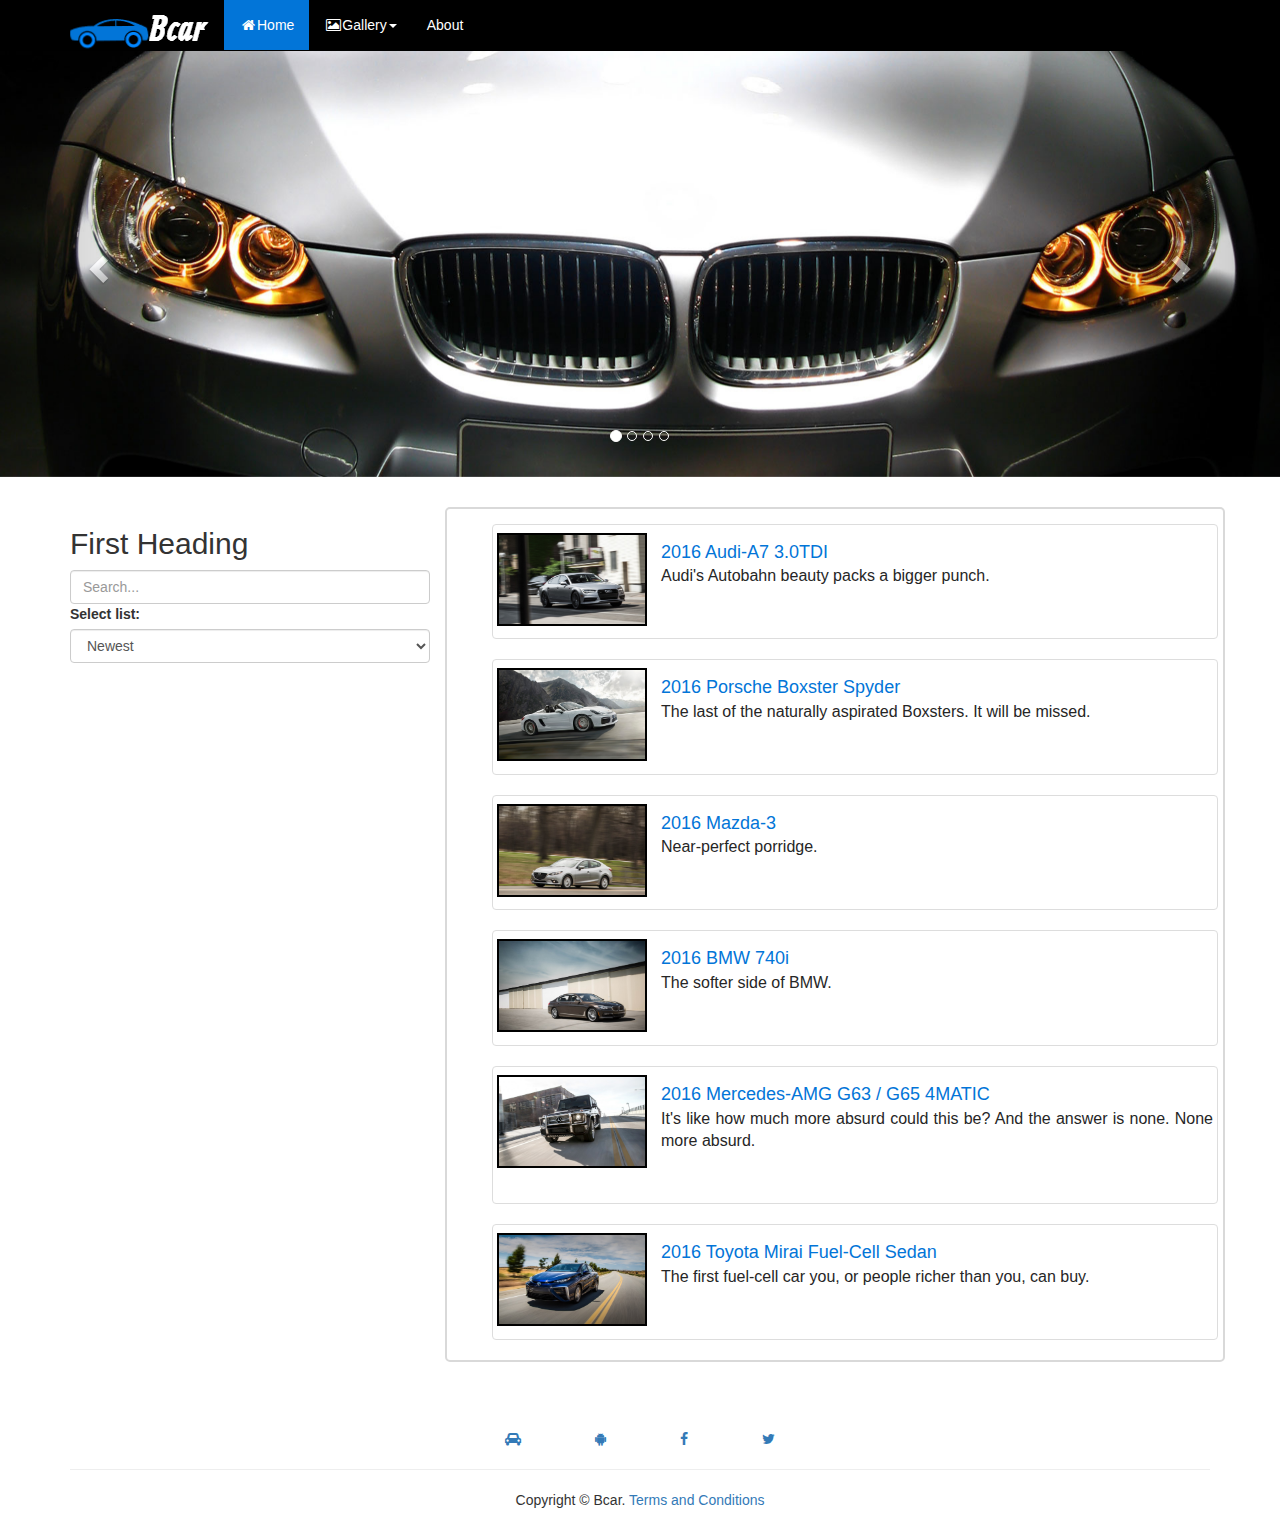
<file: public/index.html>
<!DOCTYPE html>

<html>
<head>
    <title>Bcar-Just for You</title>
   
    <link rel="stylesheet" href="bootstrap-3.3.6-dist/css/bootstrap.min.css">
    <link rel="stylesheet" href="app.css">
    <link rel="stylesheet" href="app.animation.css" />
    <script src="js/jquery-1.11.3.min.js"></script>
    <script src="bower_components/angular/angular.js"></script>
    <script src="bower_components/angular-route/angular-route.js"></script>
    <script src="bower_components/angular-animate/angular-animate.js"></script>
    <script src="bower_components/angular-resource/angular-resource.js"></script>
    <script src="app.module.js"></script>
    <script src="Pr/app.config.js"></script>
    <script src="core/core.module.js"></script>
    <script src="core/checkmark/checkmark.filter.js"></script>
    <script src="core/car.module.js"></script>
    <script src="core/car.service.js"></script>
    <script src="car-list.module.js"></script>
    <script src="car-list.component.js"></script>
    <script src="Pr/car-detail.module.js"></script>
    <script src="Pr/car-detail.component.js"></script>
     <script src="bootstrap-3.3.6-dist/js/bootstrap.min.js"></script>
    <script src="app.animation.js"></script>
            
            
            <link rel="stylesheet" href="style.css">
            
            <link rel="stylesheet" href="IcoStyle.css">
            <link rel="stylesheet" href="textstyle.css">
            <link rel="stylesheet" href="https://maxcdn.bootstrapcdn.com/font-awesome/4.5.0/css/font-awesome.min.css">
 </head>

<body style="background-color: #ffffff">
<!--Fixed Navigation Bar +drop down menu(HEADER)
=====================================================-->
<div class="navbar navbar-default navbar-fixed-top" id="3">

    <div class="container">
        <div class="navbar-header">
            <button type="button" class="navbar-toggle" data-toggle="collapse" data-target="#bl">
                <span class="icon-bar"></span>
                 <span class="icon-bar"></span>
                  <span class="icon-bar"></span>
            </button>
            <a href="index.html" class="navbar-brand"> <img src="img/logo1.png" id="up"/></a>
        </div>
        <div class="collapse navbar-collapse" id="bl">
            <ul class="nav navbar-nav">
                <li class="active"><a href="index.html"><i class="fa fa-home fa-fw"></i>Home</a></li>
<!--DROPDOWN MENU
=========================================-->
                 <li class="dropdown">
                    <a href="#" class="dropdown-toggle" data-toggle="dropdown"><i class="fa fa-picture-o fa-fw"></i>Gallery<b class="caret"></b></a>
                        <ul class="dropdown-menu">
                            <li><a href="photos.html">Photos</a></li>
                            <li><a href="videos.html">Videos</a></li>
                        </ul>
                 </li>
<!--=====================================-->
                  <li><a href="about.html">About</a></li>
             </ul>
        </div>
    </div>
</div>


 <!--PAGE CONTENT
=========================-->           

        
      
      
     

       <div ng-app="bcarApp" class="view-container">
        <div ng-view class="view-frame"></div>
        </div>
        </div>

       
  
<!--FontAwesome ICONS(Footer)
=====================================================-->

<!--Terms and cond.-->
<div class="container" align="center">
    <div class="row">
        <div class="col-md-12">
            <a href="#"><i class="fa fa-car fa-1x" id="largeIcon"></i></a>
                <a href="#"><i class="fa fa-android fa-1x" id="largeIcon"></i></a>
                <a href="#"><i class="fa fa-facebook fa-1x" id="largeIcon"></i></a>
                <a href="#"><i class="fa fa-twitter fa-1x" id="largeIcon"></i></a>
            <hr/>
            <p>Copyright &copy; Bcar.
                <a data-toggle="modal" href="#myModal">Terms and Conditions</a>
             </p>
 <!--Modal-->
            <div class="modal fade" id="myModal" tobinex="-1" role="dialog" aria-hidden="true">
                <div class="modal-dialog">
                    <div class="modal-content">
                        <div class="modal-header">
                            <h2>Terms and Conditions</h2>
                        </div>
                        <div class="modal-body">
                            <p>Nu exista asa ceva.</p>
                        </div>
                        <div class="modal-footer">
                            <button type="button" class="btn btn-primary" data-dismiss="modal">Close</button>
                        </div>
                    </div>
                </div>
            </div>
            
        </div>
    </div>
</div>


</body>
</html>
</file>
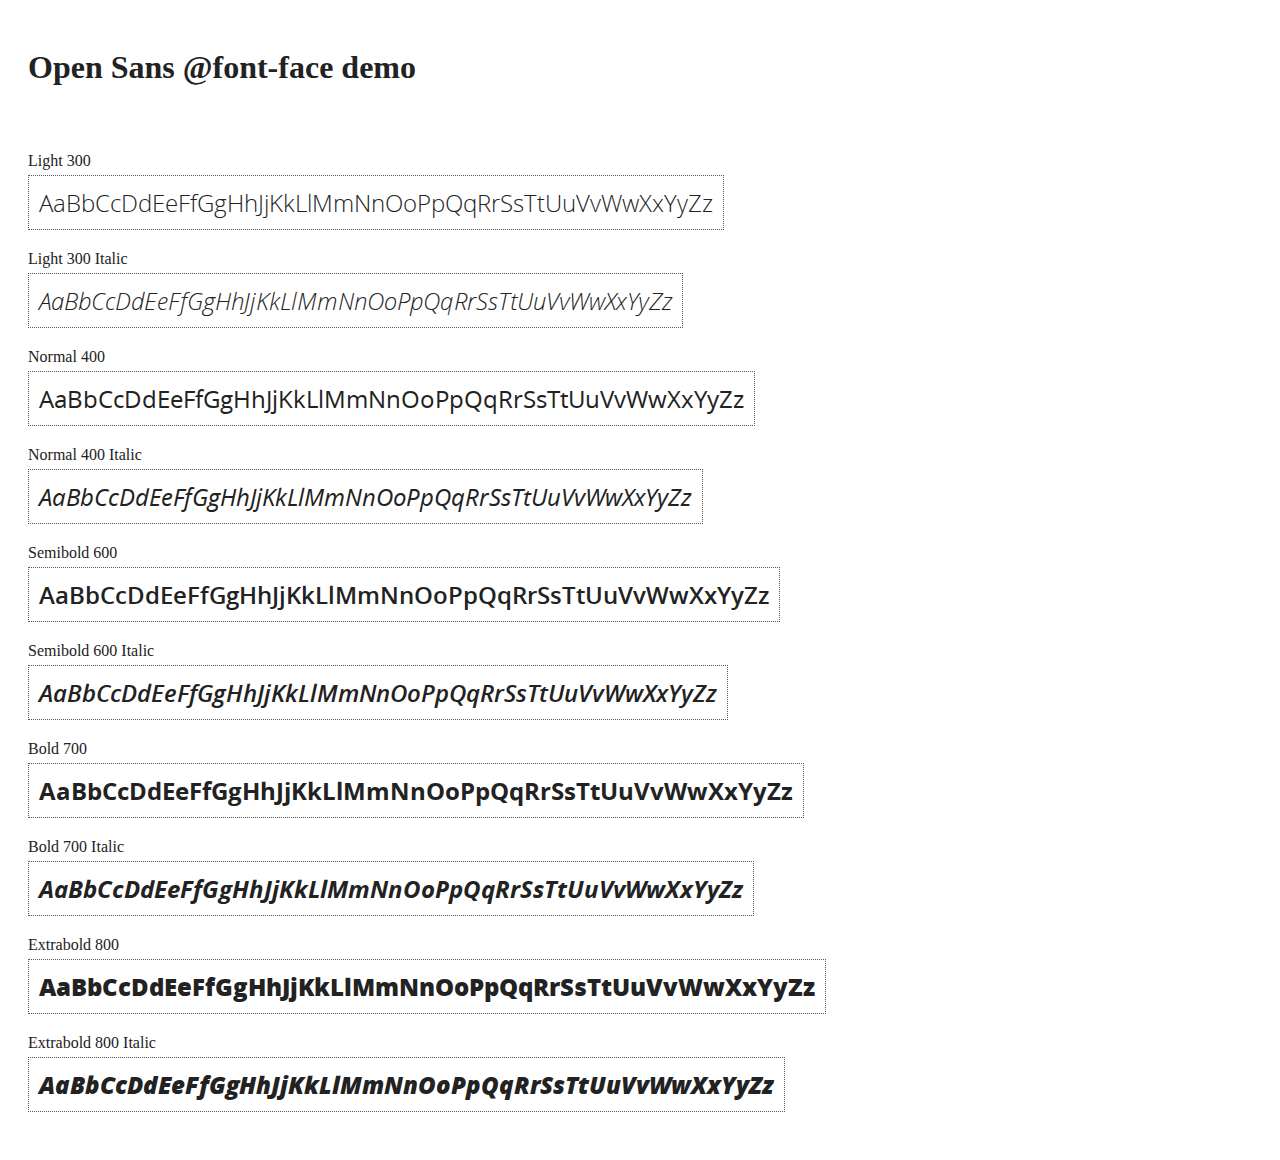
<file: public/angular-1.3.0-beta.5/docs/components/open-sans-fontface-1.0.4/index.html>
<!DOCTYPE html>
<html>
	<head>
		<title>Open Sans @font-face demo</title>
		<meta charset="UTF-8" />
		<link rel="stylesheet" href="open-sans.css" type="text/css" />
		<style>
		body {
			padding: 20px;
			color: #222;
			background: #fff;
		}

		span { display: block; }

		.font-demo {
			display: inline-block;
			margin: 5px 0 20px;
			padding: 10px;
			border: 1px dotted #555;
			font-family: 'Open Sans';
			font-size: 24px;
		}
		</style>
	</head>
	<body>
		<h1>Open Sans @font-face demo</h1>
		<div style="margin-bottom:20px">
			<iframe src="http://ghbtns.com/github-btn.html?user=FontFaceKit&amp;repo=open-sans&amp;type=watch&amp;count=true"
					style="width:110px;height:20px;border:0"></iframe>
			<iframe src="http://ghbtns.com/github-btn.html?user=FontFaceKit&amp;repo=open-sans&amp;type=fork&amp;count=true"
					style="width:95px;height:20px;border:0"></iframe>
		</div>

		<span>Light 300</span>
		<div class="font-demo" style="font-weight:300">
			AaBbCcDdEeFfGgHhJjKkLlMmNnOoPpQqRrSsTtUuVvWwXxYyZz
		</div>

		<span>Light 300 Italic</span>
		<div class="font-demo" style="font-weight:300;font-style:italic">
			AaBbCcDdEeFfGgHhJjKkLlMmNnOoPpQqRrSsTtUuVvWwXxYyZz
		</div>

		<span>Normal 400</span>
		<div class="font-demo">
			AaBbCcDdEeFfGgHhJjKkLlMmNnOoPpQqRrSsTtUuVvWwXxYyZz
		</div>

		<span>Normal 400 Italic</span>
		<div class="font-demo" style="font-style:italic">
			AaBbCcDdEeFfGgHhJjKkLlMmNnOoPpQqRrSsTtUuVvWwXxYyZz
		</div>

		<span>Semibold 600</span>
		<div class="font-demo" style="font-weight:600">
			AaBbCcDdEeFfGgHhJjKkLlMmNnOoPpQqRrSsTtUuVvWwXxYyZz
		</div>

		<span>Semibold 600 Italic</span>
		<div class="font-demo" style="font-weight:600;font-style:italic">
			AaBbCcDdEeFfGgHhJjKkLlMmNnOoPpQqRrSsTtUuVvWwXxYyZz
		</div>

		<span>Bold 700</span>
		<div class="font-demo" style="font-weight:700">
			AaBbCcDdEeFfGgHhJjKkLlMmNnOoPpQqRrSsTtUuVvWwXxYyZz
		</div>

		<span>Bold 700 Italic</span>
		<div class="font-demo" style="font-weight:700;font-style:italic">
			AaBbCcDdEeFfGgHhJjKkLlMmNnOoPpQqRrSsTtUuVvWwXxYyZz
		</div>

		<span>Extrabold 800</span>
		<div class="font-demo" style="font-weight:800">
			AaBbCcDdEeFfGgHhJjKkLlMmNnOoPpQqRrSsTtUuVvWwXxYyZz
		</div>

		<span>Extrabold 800 Italic</span>
		<div class="font-demo" style="font-weight:800;font-style:italic">
			AaBbCcDdEeFfGgHhJjKkLlMmNnOoPpQqRrSsTtUuVvWwXxYyZz
		</div>
	</body>
</html>
</file>
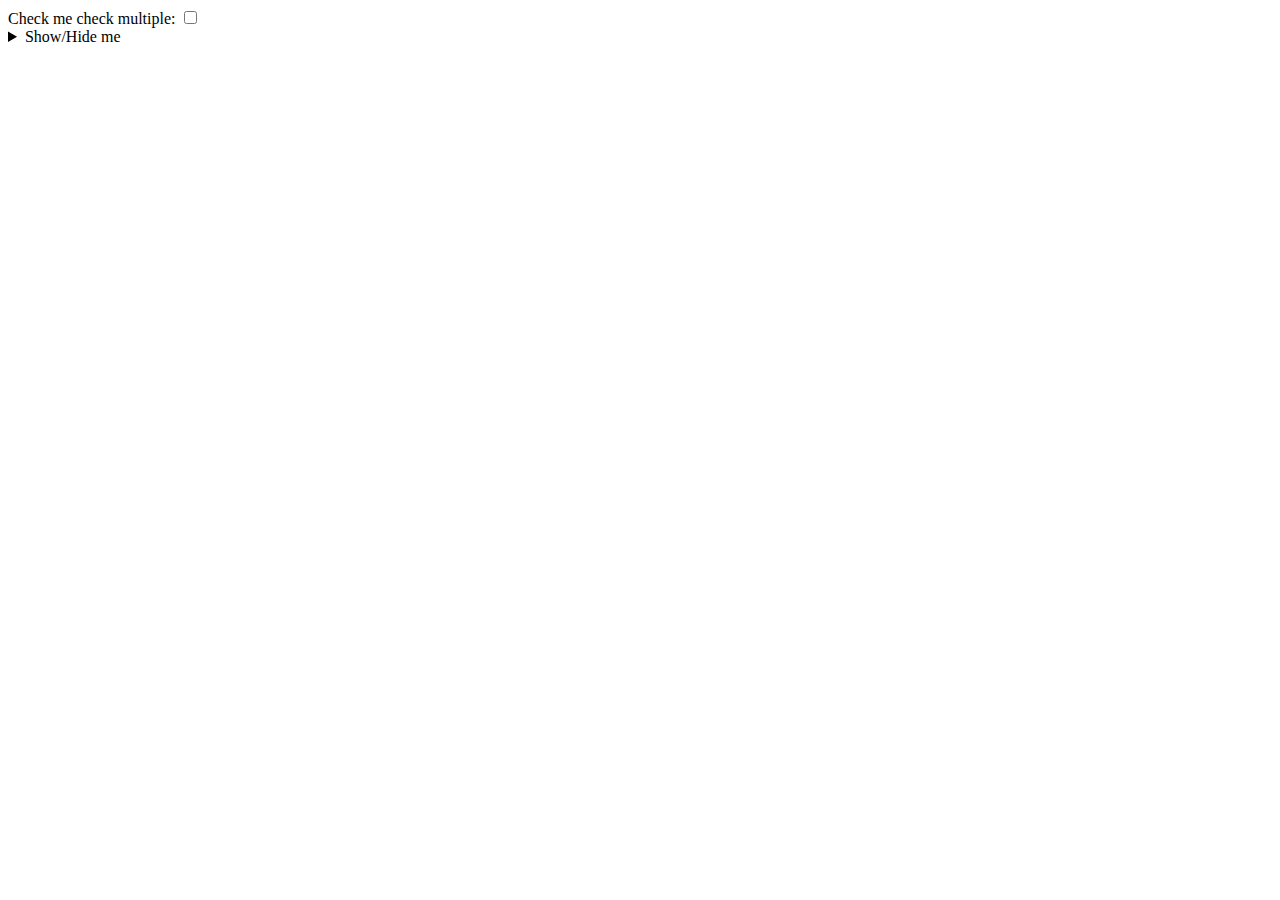
<file: public/angular-1.3.0-beta.5/docs/examples/example-example10/index.html>
<!doctype html>
<html lang="en">
<head>
  <meta charset="UTF-8">
  <title>Example - example-example10</title>
  

  <script src="../../../angular.min.js"></script>
  

  
</head>
<body ng-app="">
    Check me check multiple: <input type="checkbox" ng-model="open"><br/>
  <details id="details" ng-open="open">
     <summary>Show/Hide me</summary>
  </details>
</body>
</html>
</file>
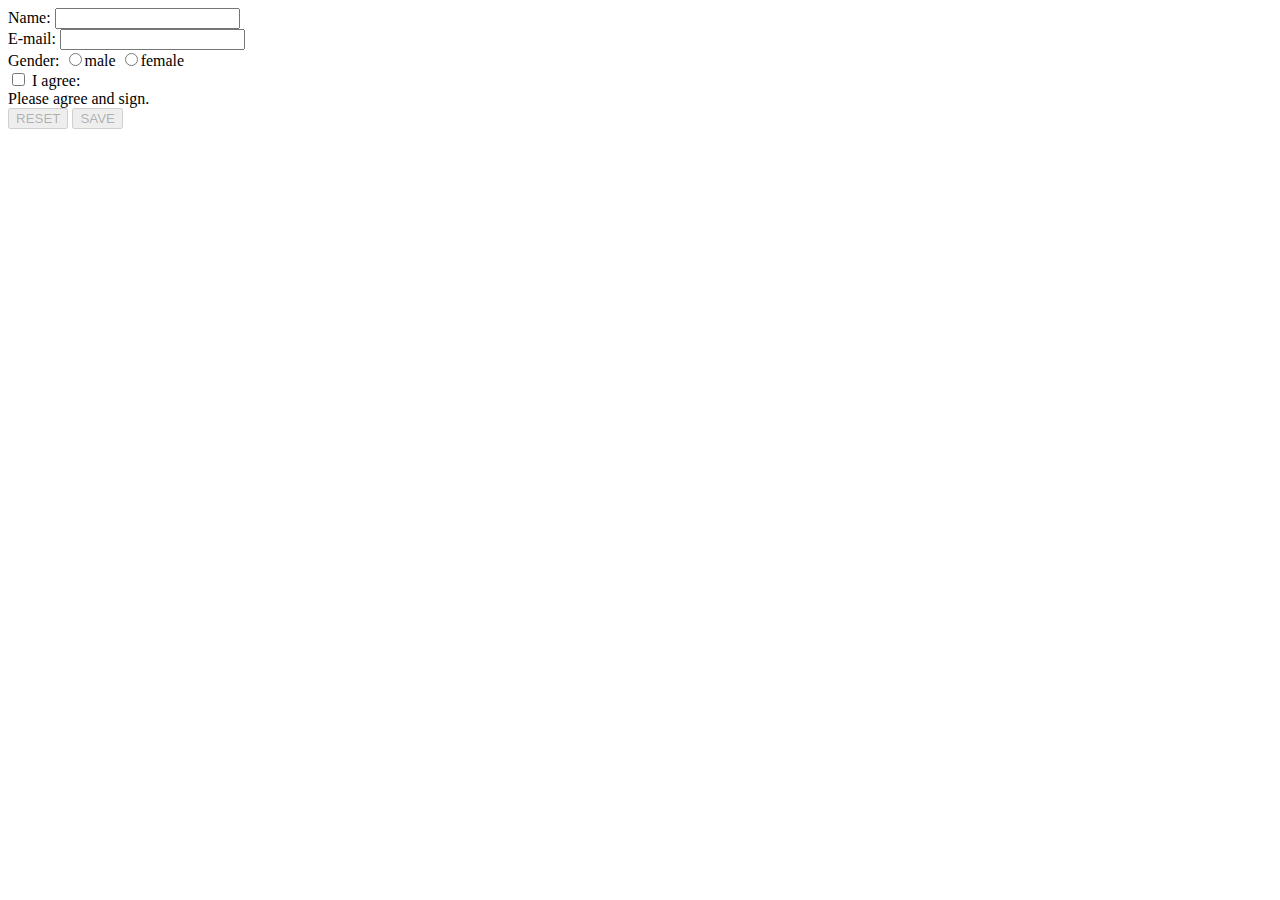
<file: public/angular-1.3.0-beta.5/docs/examples/example-example100/index.html>
<!doctype html>
<html lang="en">
<head>
  <meta charset="UTF-8">
  <title>Example - example-example100</title>
  

  <script src="../../../angular.min.js"></script>
  <script src="script.js"></script>
  

  
</head>
<body ng-app="">
    <div ng-controller="Controller">
    <form name="form" class="css-form" novalidate>
      Name:
        <input type="text" ng-model="user.name" name="uName" required /><br />
      E-mail:
        <input type="email" ng-model="user.email" name="uEmail" required/><br />
      <div ng-show="form.uEmail.$dirty && form.uEmail.$invalid">Invalid:
        <span ng-show="form.uEmail.$error.required">Tell us your email.</span>
        <span ng-show="form.uEmail.$error.email">This is not a valid email.</span>
      </div>

      Gender: <input type="radio" ng-model="user.gender" value="male" />male
      <input type="radio" ng-model="user.gender" value="female" />female<br />

      <input type="checkbox" ng-model="user.agree" name="userAgree" required />
      I agree: <input ng-show="user.agree" type="text" ng-model="user.agreeSign"
                required /><br />
      <div ng-show="!user.agree || !user.agreeSign">Please agree and sign.</div>

      <button ng-click="reset()" ng-disabled="isUnchanged(user)">RESET</button>
      <button ng-click="update(user)"
              ng-disabled="form.$invalid || isUnchanged(user)">SAVE</button>
    </form>
  </div>
</body>
</html>
</file>
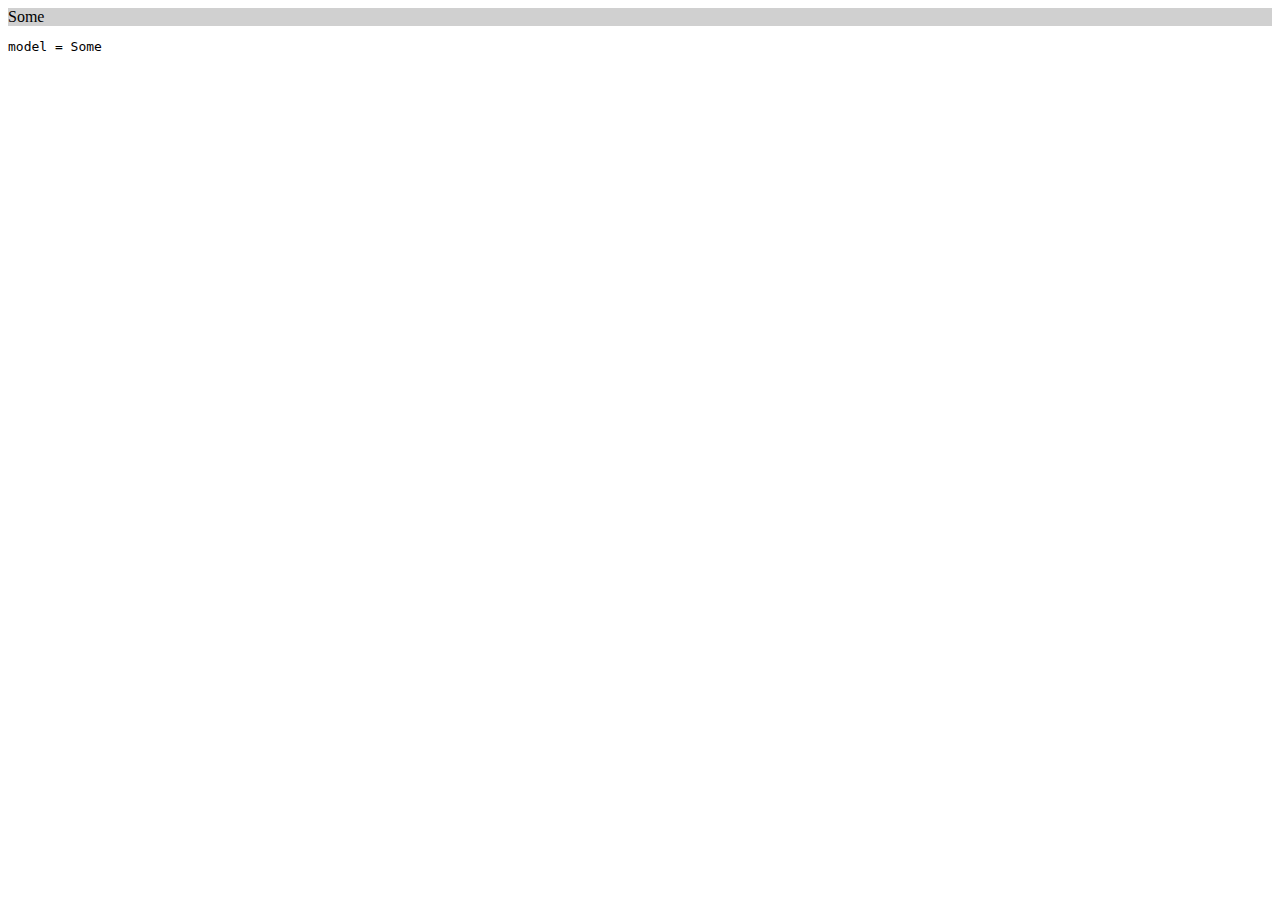
<file: public/angular-1.3.0-beta.5/docs/examples/example-example102/index.html>
<!doctype html>
<html lang="en">
<head>
  <meta charset="UTF-8">
  <title>Example - example-example102</title>
  

  <script src="../../../angular.min.js"></script>
  <script src="script.js"></script>
  

  
</head>
<body ng-app="form-example2">
    <div contentEditable="true" ng-model="content" title="Click to edit">Some</div>
  <pre>model = {{content}}</pre>

  <style type="text/css">
    div[contentEditable] {
      cursor: pointer;
      background-color: #D0D0D0;
    }
  </style>
</body>
</html>
</file>
<file: public/app.css>
.description{
  color:#262626;
    font-size: 18px;
    font-family: "amaranth", Helvetica, sans-serif;
    text-align: justify;
}
.homedesc{
  color:#262626;
    font-size: 16px;
    font-family: "amaranth", Helvetica, sans-serif;
    text-align: justify;
}
.linkdet{
   color:#0275d8;
    font-size: 18px;
    font-family: "amaranth", Helvetica, sans-serif;
}
.carname {
  border-bottom: 2px solid black;
  font: normal 30px "amaranth", Helvetica, sans-serif;
  color: #262626;
  text-shadow: 1px 1px 1px rgba(0,0,0,0.5) ;

}

/* View: Phone list */
.cars {
  list-style: none;
  
}

.cars li {
  clear: both;
  padding-top: 15px;
  padding-bottom: 40px;
  margin-top: 15px;
  
  
}

.thumb {
  float: left;
  height: 93px;
  margin: -0.5em 1em 1.5em 0;
  width: 150px;
  border: 2px solid black;
}

/* View: Phone detail */
.car {
  margin-top:20px;
  display: none;
  float:left;
  height: 350px;
  border:2px solid black;
 
  
  width: 500px;
}

.car:first-child {
  display: block;
}

.car-images {
  background-color: white;
  float: left;
  height: 450px;
  overflow: hidden;
  position: relative;
  width: 500px;
}

.car-thumbs {
  list-style: none;
  
}

.car-thumbs img {
  height: 100px;
  
  width: 150px;
}

.car-thumbs li {
  background-color: white;
  border: 2px solid black;
  cursor: pointer;
  display: inline-block;
  margin: 1em;
}

.specs {
  clear: both;
  list-style: none;
  text-align: left;
}

.specs > li {
  display: inline-block;
  vertical-align: top;
  width: 200px;
  padding-left:2em;
}

.specs > li > span {
  font-size: 20px;
  font-weight: bold;
}
</file>
<file: public/style.css>
.navbar-default {
  background-color: #000000;
  border-color: #000000;
}
.navbar-default .navbar-brand {
  color: #ffffff;
}
.navbar-default .navbar-brand:hover, .navbar-default .navbar-brand:focus {
  color: #cccccc;
}
.navbar-default .navbar-text {
  color: #ffffff;
}
.navbar-default .navbar-nav > li > a {
  color: #ffffff;
}
.navbar-default .navbar-nav > li > a:hover, .navbar-default .navbar-nav > li > a:focus {
  color: #cccccc;
}
.navbar-default .navbar-nav > li > .dropdown-menu {
  background-color: #000000;
}
.navbar-default .navbar-nav > li > .dropdown-menu > li > a {
  color: #ffffff;
}
.navbar-default .navbar-nav > li > .dropdown-menu > li > a:hover,
.navbar-default .navbar-nav > li > .dropdown-menu > li > a:focus {
  color: #ffffff;
  background-color: #0275d8;
}
.navbar-default .navbar-nav > li > .dropdown-menu > li > .divider {
  background-color: #000000;
}
.navbar-default .navbar-nav > .active > a, .navbar-default .navbar-nav > .active > a:hover, .navbar-default .navbar-nav > .active > a:focus {
  color: #ffffff;
  background-color: #0275d8;
}
.navbar-default .navbar-nav > .open > a, .navbar-default .navbar-nav > .open > a:hover, .navbar-default .navbar-nav > .open > a:focus {
  color: #ffffff;
  background-color: #0275d8;
}
.navbar-default .navbar-toggle {
  border-color: #0275d8;
}
.navbar-default .navbar-toggle:hover, .navbar-default .navbar-toggle:focus {
  background-color: #0275d8;
}
.navbar-default .navbar-toggle .icon-bar {
  background-color: #ffffff;
}
.navbar-default .navbar-collapse,
.navbar-default .navbar-form {
  border-color: #ffffff;
}
.navbar-default .navbar-link {
  color: #ffffff;
}
.navbar-default .navbar-link:hover {
  color: #cccccc;
}

@media (max-width: 767px) {
  .navbar-default .navbar-nav .open .dropdown-menu > li > a {
    color: #ffffff;
  }
  .navbar-default .navbar-nav .open .dropdown-menu > li > a:hover, .navbar-default .navbar-nav .open .dropdown-menu > li > a:focus {
    color: #cccccc;
  }
  .navbar-default .navbar-nav .open .dropdown-menu > .active > a, .navbar-default .navbar-nav .open .dropdown-menu > .active > a:hover, .navbar-default .navbar-nav .open .dropdown-menu > .active > a:focus {
    color: #cccccc;
    background-color: #0275d8;
  }
}
</file>
<file: public/IcoStyle.css>
#largeIcon{
    padding-left: 35px;
    padding-right: 35px;
    padding-top: 70px;
}
#up
{
    padding-bottom: 20px;
}
#dec{
 border-radius: 5px 5px 5px 5px;
    -moz-border-radius: 5px 5px 5px 5px;
    -webkit-border-radius: 5px 5px 5px 5px;
    border: 2px solid #d9d9d9;
    margin-top: 30px;
    padding-right: 5px;
    padding-left: 5px;
    min-height: 542px;
  
}
#dec2{
   
    margin-top: 30px;  
}

p1{
    padding-top:20px;
}
</file>
<file: public/textstyle.css>
.pab{
    color:#262626;
    font-size: 20px;
    font-family: "amaranth", Helvetica, sans-serif;
    text-align: justify;}
.pab2{
    color:#262626;
    font-size: 18px;
    font-family: "amaranth", Helvetica, sans-serif;
    text-align: justify;
}

.title{
    padding-top:40px;
    
    font: normal 40px "amaranth", Helvetica, sans-serif;
  color: #262626;
  text-shadow: 2px 2px 2px rgba(0,0,0,0.5) ;
 
}
.title2{
    text-align: justify;
    
    
    font: normal 30px "amaranth", Helvetica, sans-serif;
  color: #262626;
  
  text-shadow: 2px 2px 2px rgba(0,0,0,0.5) ;
}
body{
    padding-top:50px;
}

#message{
    width: 500px;
    resize:none;
    
}
#contact1{
    padding-top: 5px;
    padding-left: 20px;
}
#myIframe{
    border:none;
    height:20px;
}
</file>
<file: public/angular-1.3.0-beta.5/docs/components/open-sans-fontface-1.0.4/open-sans.css>
/* Open Sans @font-face kit */

/* BEGIN Light */
@font-face {
  font-family: 'Open Sans';
  src: url('fonts/Light/OpenSans-Light.eot');
  src: url('fonts/Light/OpenSans-Light.eot?#iefix') format('embedded-opentype'),
       url('fonts/Light/OpenSans-Light.woff') format('woff'),
       url('fonts/Light/OpenSans-Light.ttf') format('truetype'),
       url('fonts/Light/OpenSans-Light.svg#OpenSansLight') format('svg');
  font-weight: 300;
  font-style: normal;
}
/* END Light */

/* BEGIN Light Italic */
@font-face {
  font-family: 'Open Sans';
  src: url('fonts/LightItalic/OpenSans-LightItalic.eot');
  src: url('fonts/LightItalic/OpenSans-LightItalic.eot?#iefix') format('embedded-opentype'),
       url('fonts/LightItalic/OpenSans-LightItalic.woff') format('woff'),
       url('fonts/LightItalic/OpenSans-LightItalic.ttf') format('truetype'),
       url('fonts/LightItalic/OpenSans-LightItalic.svg#OpenSansLightItalic') format('svg');
  font-weight: 300;
  font-style: italic;
}
/* END Light Italic */

/* BEGIN Regular */
@font-face {
  font-family: 'Open Sans';
  src: url('fonts/Regular/OpenSans-Regular.eot');
  src: url('fonts/Regular/OpenSans-Regular.eot?#iefix') format('embedded-opentype'),
       url('fonts/Regular/OpenSans-Regular.woff') format('woff'),
       url('fonts/Regular/OpenSans-Regular.ttf') format('truetype'),
       url('fonts/Regular/OpenSans-Regular.svg#OpenSansRegular') format('svg');
  font-weight: normal;
  font-style: normal;
}
/* END Regular */

/* BEGIN Italic */
@font-face {
  font-family: 'Open Sans';
  src: url('fonts/Italic/OpenSans-Italic.eot');
  src: url('fonts/Italic/OpenSans-Italic.eot?#iefix') format('embedded-opentype'),
       url('fonts/Italic/OpenSans-Italic.woff') format('woff'),
       url('fonts/Italic/OpenSans-Italic.ttf') format('truetype'),
       url('fonts/Italic/OpenSans-Italic.svg#OpenSansItalic') format('svg');
  font-weight: normal;
  font-style: italic;
}
/* END Italic */

/* BEGIN Semibold */
@font-face {
  font-family: 'Open Sans';
  src: url('fonts/Semibold/OpenSans-Semibold.eot');
  src: url('fonts/Semibold/OpenSans-Semibold.eot?#iefix') format('embedded-opentype'),
       url('fonts/Semibold/OpenSans-Semibold.woff') format('woff'),
       url('fonts/Semibold/OpenSans-Semibold.ttf') format('truetype'),
       url('fonts/Semibold/OpenSans-Semibold.svg#OpenSansSemibold') format('svg');
  font-weight: 600;
  font-style: normal;
}
/* END Semibold */

/* BEGIN Semibold Italic */
@font-face {
  font-family: 'Open Sans';
  src: url('fonts/SemiboldItalic/OpenSans-SemiboldItalic.eot');
  src: url('fonts/SemiboldItalic/OpenSans-SemiboldItalic.eot?#iefix') format('embedded-opentype'),
       url('fonts/SemiboldItalic/OpenSans-SemiboldItalic.woff') format('woff'),
       url('fonts/SemiboldItalic/OpenSans-SemiboldItalic.ttf') format('truetype'),
       url('fonts/SemiboldItalic/OpenSans-SemiboldItalic.svg#OpenSansSemiboldItalic') format('svg');
  font-weight: 600;
  font-style: italic;
}
/* END Semibold Italic */

/* BEGIN Bold */
@font-face {
  font-family: 'Open Sans';
  src: url('fonts/Bold/OpenSans-Bold.eot');
  src: url('fonts/Bold/OpenSans-Bold.eot?#iefix') format('embedded-opentype'),
       url('fonts/Bold/OpenSans-Bold.woff') format('woff'),
       url('fonts/Bold/OpenSans-Bold.ttf') format('truetype'),
       url('fonts/Bold/OpenSans-Bold.svg#OpenSansBold') format('svg');
  font-weight: bold;
  font-style: normal;
}
/* END Bold */

/* BEGIN Bold Italic */
@font-face {
  font-family: 'Open Sans';
  src: url('fonts/BoldItalic/OpenSans-BoldItalic.eot');
  src: url('fonts/BoldItalic/OpenSans-BoldItalic.eot?#iefix') format('embedded-opentype'),
       url('fonts/BoldItalic/OpenSans-BoldItalic.woff') format('woff'),
       url('fonts/BoldItalic/OpenSans-BoldItalic.ttf') format('truetype'),
       url('fonts/BoldItalic/OpenSans-BoldItalic.svg#OpenSansBoldItalic') format('svg');
  font-weight: bold;
  font-style: italic;
}
/* END Bold Italic */

/* BEGIN Extrabold */
@font-face {
  font-family: 'Open Sans';
  src: url('fonts/ExtraBold/OpenSans-ExtraBold.eot');
  src: url('fonts/ExtraBold/OpenSans-ExtraBold.eot?#iefix') format('embedded-opentype'),
       url('fonts/ExtraBold/OpenSans-ExtraBold.woff') format('woff'),
       url('fonts/ExtraBold/OpenSans-ExtraBold.ttf') format('truetype'),
       url('fonts/ExtraBold/OpenSans-ExtraBold.svg#OpenSansExtrabold') format('svg');
  font-weight: 800;
  font-style: normal;
}
/* END Extrabold */

/* BEGIN Extrabold Italic */
@font-face {
  font-family: 'Open Sans';
  src: url('fonts/ExtraBoldItalic/OpenSans-ExtraBoldItalic.eot');
  src: url('fonts/ExtraBoldItalic/OpenSans-ExtraBoldItalic.eot?#iefix') format('embedded-opentype'),
       url('fonts/ExtraBoldItalic/OpenSans-ExtraBoldItalic.woff') format('woff'),
       url('fonts/ExtraBoldItalic/OpenSans-ExtraBoldItalic.ttf') format('truetype'),
       url('fonts/ExtraBoldItalic/OpenSans-ExtraBoldItalic.svg#OpenSansExtraboldItalic') format('svg');
  font-weight: 800;
  font-style: italic;
}
/* END Extrabold Italic */
</file>
<file: public/app.animation.css>
/* Animate `ngRepeat` in `carList` component */
.car-list-item.ng-enter,
.car-list-item.ng-leave,
.car-list-item.ng-move {
  overflow: hidden;
  transition: 0.5s linear all;
}

.car-list-item.ng-enter,
.car-list-item.ng-leave.ng-leave-active,
.car-list-item.ng-move {
  height: 0;
  margin-bottom: 0;
  opacity: 0;
  padding-bottom: 0;
  padding-top: 0;
}

.car-list-item.ng-enter.ng-enter-active,
.car-list-item.ng-leave,
.car-list-item.ng-move.ng-move-active {
  height: 120px;
  margin-bottom: 20px;
  opacity: 1;
  padding-bottom: 4px;
  padding-top: 15px;
}

/* Animate view transitions with `ngView` */
.view-container {
  position: relative;
}



.view-frame.ng-enter,
.view-frame.ng-leave {
  background: white;
  left: 0;
  position: absolute;
  right: 0;
  top: 0;
}

.view-frame.ng-enter {
  animation: 1s fade-in;
  z-index: 100;
}

.view-frame.ng-leave {
  animation: 1s fade-out;
  z-index: 99;
}

@keyframes fade-in {
  from { opacity: 0; }
  to   { opacity: 1; }
}

@keyframes fade-out {
  from { opacity: 1; }
  to   { opacity: 0; }
}

/* Older browsers might need vendor-prefixes for keyframes and animation! */
</file>
